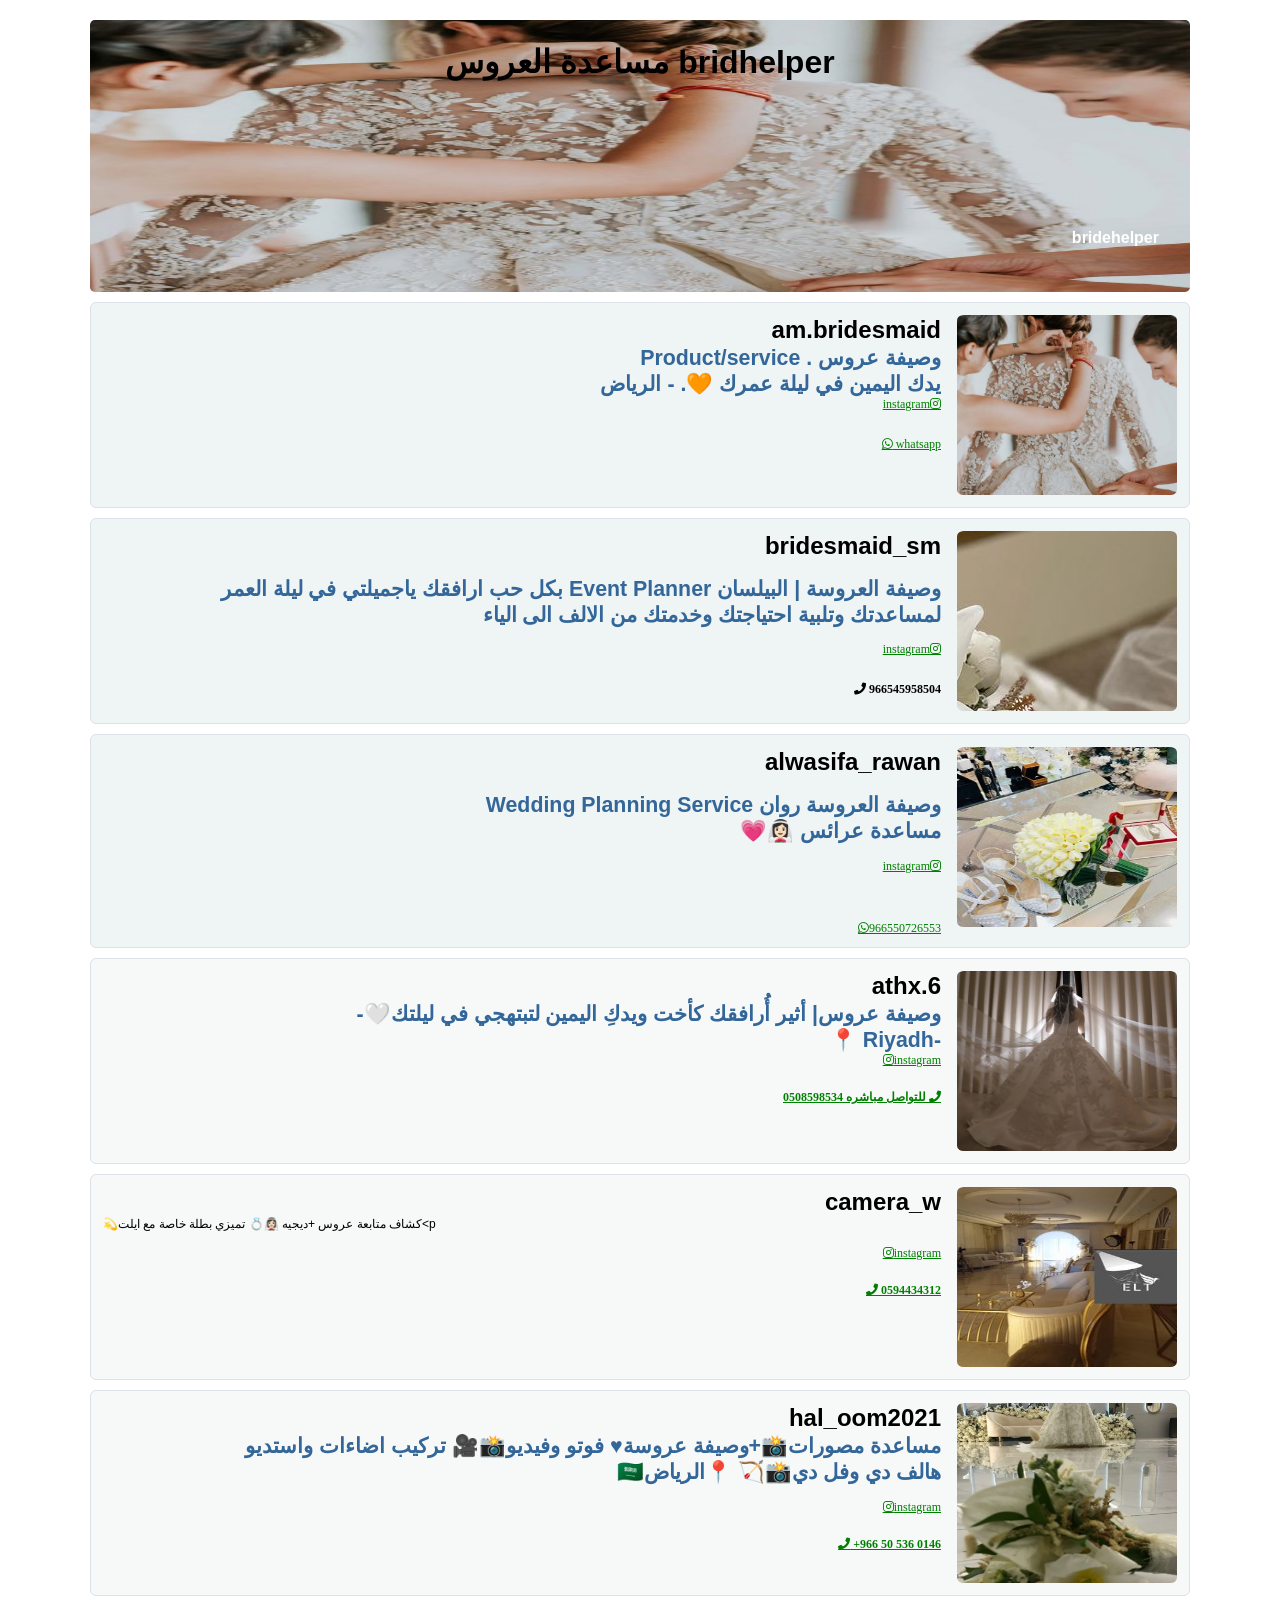
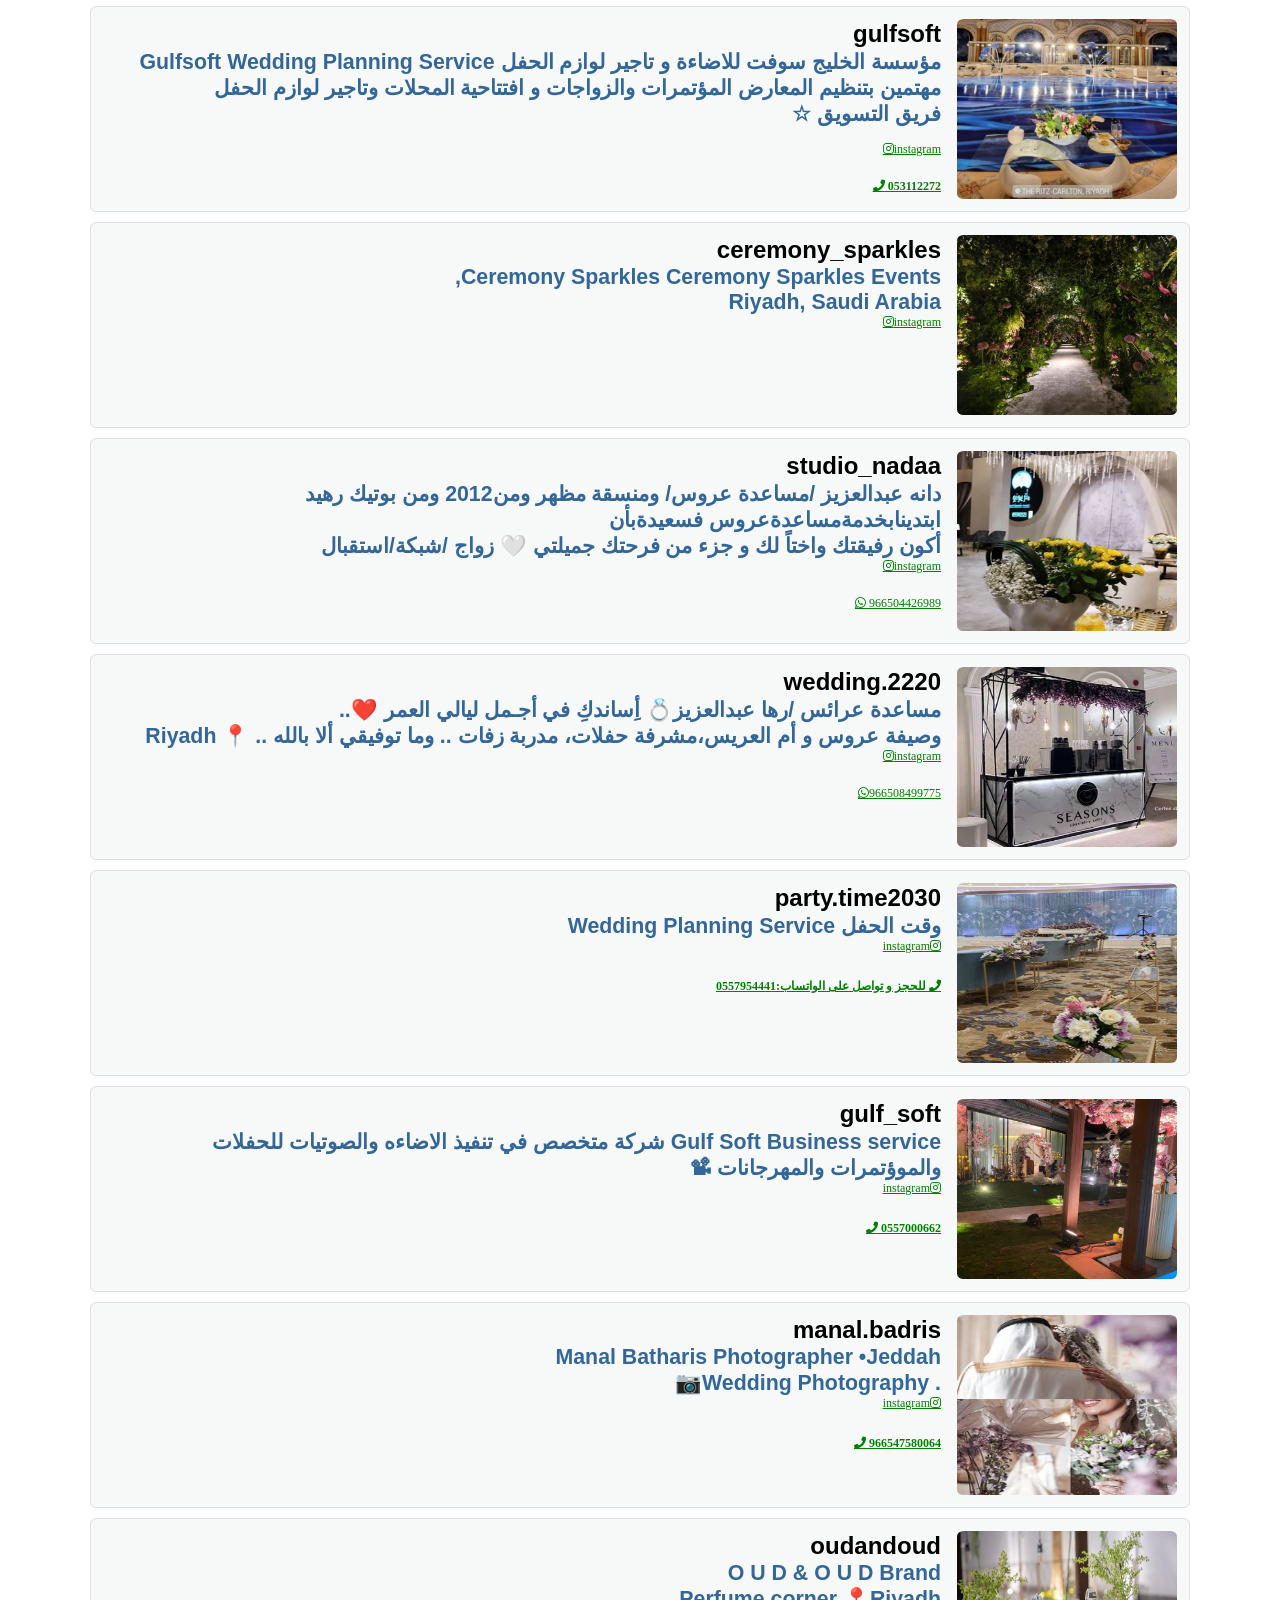
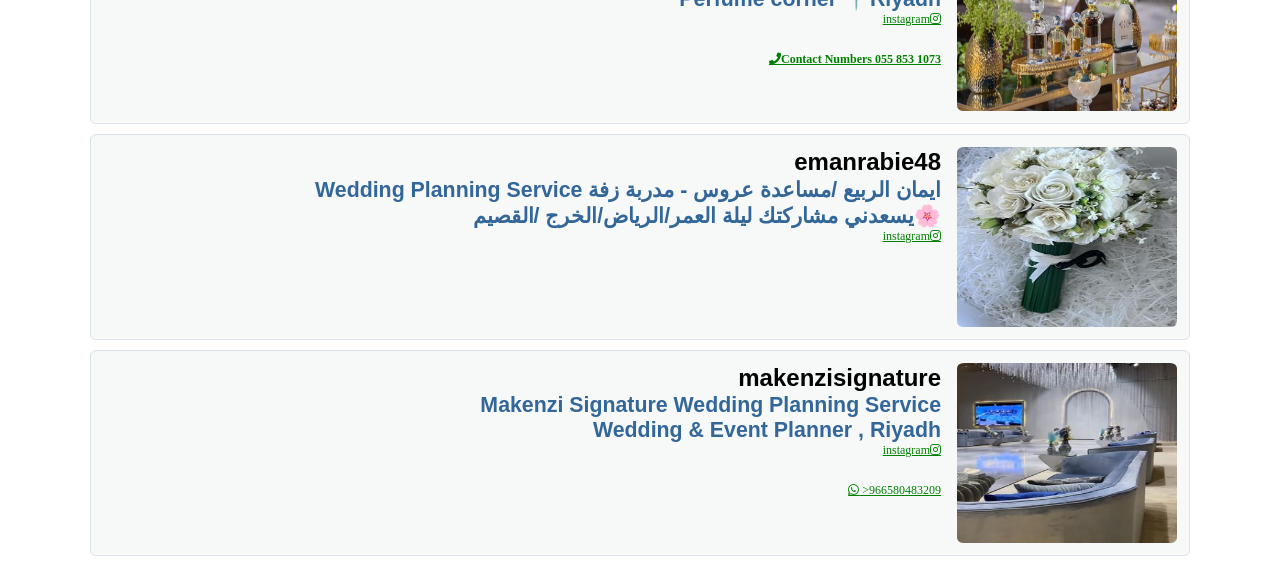
<file: bridehelper.html>
<html dir="rtl">

<head>
    <meta http-equiv="Content-Language" content="en">
    <meta name="viewport" content="width=device-width, initial-scale=1.0, maximum-scale=1.0, user-scalable=no" />
    

    <!-- font awesome cdn file link  -->
    <link rel="stylesheet" href="https://cdnjs.cloudflare.com/ajax/libs/font-awesome/5.15.1/css/all.min.css">

    <title>bridhelper</title>
    <style type="text/css">
        /* cyrillic-ext */
      

        .close-icon {
            border: 1px solid transparent;
            background-color: transparent;
            display: inline-block;
            vertical-align: middle;
            outline: 0;
            cursor: pointer;
            z-index: 12;
        }

        .close-icon:after {
            content: "X";
            display: block;
            width: 24px;
            height: 24px;
            position: absolute;
            z-index: 12;
            left: 10px;
            top: 0;
            bottom: 0;
            margin: auto;
            padding: 2px;
            border-radius: 50%;
            text-align: center;
            color: #d9ddde;
            background-color: #f7f9fa;
            font-weight: 900;
            font-size: 22px;
            cursor: pointer;
            FONT-FAMILY: 'Roboto', Arial, sans-serif;

        }


        /* .lazyload{ transform: scale(1.3);transform-origin: 50% 50%;} */
        .dp {
            background-color: #ffffff;
            cursor: pointer;
            border-radius: 6px;
            font-size: 9pt;
        }


        .hmb {
            font-weight: 700;
            color: white;
            text-align: center;
            position: absolute;
            left: 10px;
            bottom: 10px;
            float: left;
            border-radius: 5px;
            /* //background-color:#006600; */
            background-color: #008CBA;
            padding: 10px 30px 10px 30px;
            font-size: 13px;
        }

        .hirate {
            padding: 3px 6px;
            position: absolute;
            left: 0px;
            top: 0px;
            background-color: #66A400;
            font-weight: normal;
        }

        .hirate:before {
            content: "Highly Rated";
        }

        .pop {
            padding: 3px 6px;
            position: absolute;
            left: 0px;
            top: 0px;
            background-color: #CC6600;
            font-weight: normal;
        }

        .pop:before {
            content: "Popular";
        }

        #star0,
        #star05,
        #star1,
        #star15,
        #star2,
        #star3,
        #star35,
        #star4,
        #star45,
        #star5 {
            height: 15px;
            background: url(https://hotelsguidespush-airfaresflightsp.netdna-ssl.com/5star.gif)
        }

        #s0,
        #star0 {
            width: 1px
        }

        #s0,
        #s05,
        #s1,
        #s15,
        #s2,
        #s3,
        #s35,
        #s4,
        #s45,
        #s5 {
            height: 12px;
            background: url(https://hotelsguidespush-airfaresflightsp.netdna-ssl.com/5.gif)
        }

        A,
        TABLE,
        p,
        br,
        td,
        tr,
        div,
        h1,
        h2,
        h3,
        b,
        span,
        font {
            FONT-FAMILY: 'Roboto', Arial, sans-serif
        }

        H1,
        P,
        br,
        h2,
        h3 {
            MARGIN-TOP: 1;
            MARGIN-BOTTOM: 1
        }

        h1 {
            font-size: 30px;
        }

        .hideall {
            display: none
        }

        h1,
        h2,
        h3 {
            FONT-WEIGHT: BOLD;
        }

        #hotels tr,
        .button {
            cursor: pointer;
        }

        img {
            border: 0
        }

        .hn,
        .hn1,
        .hna0,
        .hna5,
        .hnb0,
        .hnb5 {
            position: relative;
            overflow-wrap: break-word;
            border: 1px solid #DCE1EA !important;
            text-align: left !important
        }

        #star5 {
            width: 71px
        }

        #star45 {
            width: 64px
        }

        #star4 {
            width: 57px
        }

        #star35 {
            width: 50px
        }

        #star3 {
            width: 43px
        }

        #star25 {
            width: 36px;
            height: 15px;
            background: url(https://hotelsguidespush-airfaresflightsp.netdna-ssl.com/5star.gif)
        }

        #star2 {
            width: 30px
        }

        #star15 {
            width: 23px
        }

        #star1 {
            width: 15px
        }

        #star05 {
            width: 7px
        }

        #s5 {
            width: 53px
        }

        #s45 {
            width: 49px
        }

        #s4 {
            width: 44px
        }

        #s35 {
            width: 39px
        }

        #s3 {
            width: 34px
        }

        #s25 {
            width: 29px;
            height: 12px;
            background: url(https://hotelsguidespush-airfaresflightsp.netdna-ssl.com/5.gif)
        }

        #s2 {
            width: 24px
        }

        #s15 {
            width: 19px
        }

        #s1 {
            width: 14px
        }

        #s05 {
            width: 9px
        }

        h2 {
            FONT-SIZE: 14pt
        }

        h3 {
            FONT-SIZE: 13pt
        }

        TABLE,
        TD,
        TR {
            font-size: 9pt;
            COLOR: #000
        }

        .rs,
        .rt {
            color: #069;
            /* //font-weight:bold */
        }

        .rt {
            font-size: 8pt
        }

        .rs {
            font-size: 10pt
        }

        .ig {
            position: relative;
            border-radius: 3%;
            float: right;
            margin-left: 16px;
            width: 220px;
            height: 180px;
            overflow: hidden;
            background-color: #F2F2F2;
        }

        .pr,
        .pr0 {
            float: left;
            align: center;
            padding: 8px 8px 8px 8px;
            border-radius: 7%;
            font-size: 16pt;
            background-color: #9DD6EE;
            font-weight: 700
        }

        .pr0 {
            color: #000
        }

        .pr {
            color: #999
        }

        .h0,
        .h5 {
            color: green;
            text-decoration: underline
        }

        .h5 {
            font-size: 12pt;
            font-weight: 700
        }

        .rc0,
        .rc6,
        .rc7,
        .rc8,
        .rc9 {
            font-size: 10pt;
            padding: 4px;
            border-radius: 7%;
        }

        .rc0,
        .rc6,
        .rc7,
        .rc8,
        .rc9 {
            color: green
        }

        .rc0 {
            background-color: #DBF0F9
        }

        .rc6 {
            background-color: #F7F9F9
        }

        .rc7 {
            background-color: #F0F7DF
        }

        .rc8 {
            background-color: #DBF0F9
        }

        .rc9 {
            background-color: #B5E0F2;
        }

        .rc0 p,
        .rc6 p,
        .rc7 p,
        .rc8 p,
        .rc9 p {
            color: #069;
            font-size: 10pt;
        }

        .hna5 p,
        .hnb5 p {
            overflow-wrap: break-word;
            font-size: 16pt;
            font-weight: 800;
            color: #369;
            text-decoration: none
        }

        .hna0,
        .hna5 {
            background-color: #EFF4F4
        }

        .hnb0,
        .hnb5 {
            background-color: #F7F9F9
        }

        .hna0 p {
            font-size: 10pt;
            font-weight: 700;
            color: #369;
            text-decoration: none
        }

        .hnb0 p {
            font-size: 10pt;
            font-weight: 700;
            color: #369;
            text-decoration: none
        }

        .hn {
            background-color: #EFF4F4
        }

        .hn1 {
            background-color: #F7F9F9
        }

        .pc {
            background-color: #9DD6EE
        }

        #hotels {
            width: 100%;
            border-spacing: 0 10px;
        }

        #hotels tr:hover td {
            background-color: #CCE9F4;
            color: #000
        }

        #hotels th,
        #hotels td {
            border-radius: 6px;
            padding: 12px;
            vertical-align: middle;
            text-align: right;
            border: 1px solid #FFF
        }

        #hotels td p {
            text-align: right;
        }


        #searchform {
            border-radius: 5px;
            margin-top: 20px;
            padding: 12px;
            background: url(images/he1.jpg);
            background-repeat: no-repeat;
            background-color: #333333;
            background-size: 100% 100%;
        }

        #h1 {
            text-shadow: 2px 2px 4px #000000;
        }

        #guides {
            width: 100%;
            padding: 8px;
            border-spacing: 10px;
        }

        #guides td {
            border-radius: 10px;
            vertical-align: bottom;
            height: 160px;
            width: 25%
        }

        .button {
            background-color: #4CAF50;
            border: none;
            color: #fff;
            padding: 10px 20px;
            text-align: center;
            text-decoration: none;
            display: inline-block;
            font-size: 16px;
            margin: 4px 2px;
            -webkit-appearance: none
        }

        A,
        A:visited {
            COLOR: green;
        }

        .button2 {
            background-color: green;
        }

        A {
            font-size: 9pt;
            TEXT-DECORATION: underline
        }

        A:hover {
            color: green;
        }

        body {
            margin-left: 0;
            margin-top: 0
        }

        @media only screen and (max-width:805px) {
            .hmb {

                display: none;
                position: static;
                padding: 5px 10px 5px 10px;
                font-size: 12px;
            }
        }

        @media only screen and (max-width:805px) {
            .hidemobile {
                display: none
            }
        }

        @media only screen and (max-width:570px) {
            .td {
                border: none;
                position: relative;
                padding: 4
            }

            h1 {
                FONT-SIZE: 14pt
            }

            .hidemobilesmall {
                display: none
            }
        
        /* a{
            width: 10%;
        } */

    }

        .sticky {
            position: fixed;
            top: 0;
        }

        /* MOBILE ENABLED */
        @media only screen and (max-width: 805px) {
            #hotels {
                border-spacing: 0px;
            }

            #hotels th,
            #hotels td {
                padding: 9px;
            }

            #searchform {
                border-radius: 0px;
                margin-top: 0px;
                padding: 3px;
            }

            .xr {
                display: none;
            }

            h1 {
                font-size: 18px;
            }

            .hna5 p,
            .hnb5 p {
                font-size: 13pt
            }
           
            .ig {
                margin-left: 10px;
                width: 105px;
                min-height: 110px;
                max-height: 155px;
            }

            .pr,
            .pr0 {
                font-size: 13pt;
            }
        }

        .hmb {

            background-color: green;
        }
    </style>

    <script>(function (w, d, s, l, i) {
            w[l] = w[l] || []; w[l].push({
                'gtm.start':
                    new Date().getTime(), event: 'gtm.js'
            }); var f = d.getElementsByTagName(s)[0],
                j = d.createElement(s), dl = l != 'dataLayer' ? '&l=' + l : ''; j.async = true; j.src =
                    'https://www.googletagmanager.com/gtm.js?id=' + i + dl; f.parentNode.insertBefore(j, f);
        })(window, document, 'script', 'dataLayer', 'GTM-W7V3M2T');</script>


    <script async src="https://www.googletagmanager.com/gtag/js?id=AW-1066495925"></script>
    <script>
        window.dataLayer = window.dataLayer || [];
        function gtag() { dataLayer.push(arguments); }
        gtag('js', new Date());
        gtag('config', 'AW-1066495925');
    </script>
    <script>
        gtag('event', 'page_view', {
            'send_to': 'AW-1066495925',
            'travel_destid': 'ufi900040280'
        });
    </script>
    <meta name="robots" content="noindex" />
    <script type="text/javascript">
        var currencycode = "USD";
        function owd(e, n) { if (e = (e = e.toLowerCase()).replace(/\s+/g, ""), window.open("?redirect=1&website=" + encodeURIComponent(n) + "&finallabel=" + encodeURIComponent(e) + "-lhg&currency=" + currencycode + "&fr=&checkin=" + document.getElementById("datevalue1").value + "&checkout=" + document.getElementById("datevalue2").value, "_blank"), !o) var o = window.event; o.cancelBubble = !0, o.stopPropagation && o.stopPropagation() }

        function ow(e, db) {
            db = 0;
            if (window.open("/?redirect=" + e + "&finallabel=lhg&currency=" + currencycode + "&db=" + db + "&fr=&checkin=" + document.getElementById("datevalue1").value + "&checkout=" + document.getElementById("datevalue2").value, "_blank"), !n) var n = window.event; n.cancelBubble = !0, n.stopPropagation && n.stopPropagation()

        };
    </script>
    <script type="text/javascript">
        function togglediv(e) { var l = document.getElementById(e); "none" !== l.style.display ? l.style.display = "none" : l.style.display = "block" };
        function loadpage(p) {
            $("#countryselect").load(p, function (responseTxt, statusTxt, xhr) { });
        }


       


    </script>
</head>

<style>
    .ig{
        display: flex;
    }
    
</style>

<body topmargin="0" leftmargin="0" rightmargin="0" bottommargin="0">

    <noscript><iframe src="https://www.googletagmanager.com/ns.html?id=GTM-W7V3M2T" height="0" width="0"
            style="display:none;visibility:hidden"></iframe></noscript>

    

    <div id="countryselect" style="z-index: 9999; border:2px solid #DBF0F9;
         padding:11px; position: absolute; background-color:#FFFFFF;
          layer-background-color:#FFFFFF; right: 0px;
           top:-5px; max-width:300px; width:100%; display: none">
    </div>
    <div align="center" id="searchmain">
        <table style="width: 100%; max-width: 1100px; border-collapse:collapse" cellpadding="0">
            <tr>
                <td valign="top">
                    <form method="GET" action="default_copy(1).asp?datesearch=true" id="hotelform">
                        <div id="searchform">
                            <table border="0" width="100%" cellpadding="10" cellspacing="0" bordercolor="#D5D9E1">
                                <tr class="zhidemobile">
                                    <td>
                                        <h1 class="heading" 
                                        style="text-align: center; font-size: 2rem;">
                                            <span>brid</span>helper <span>مساعدة
                                            العروس</span></h1>
                                            <br><br><br><br><br>
                                        <p>
                                            <font color="#FFFFFF" id="h1"><b></b></font>
                                        </p>
                                        <p>&nbsp;</p>
                                    </td>
                                </tr>
                                <tr id="scherror" style="display: none;">
                                    <td bordercolor="#336699" bgcolor="#FFCC00">Please select check-in and check-out
                                        date.</td>
                                </tr>
                                <tr>
                                    <td>
                                        <table border="0" width="100%" cellspacing="4" bordercolor="#336699"
                                            cellpadding="5">
                                            <tr style="position: relative">
                                               
                                            </tr>
                                        </table>
                                        <table border="0" width="100%" cellspacing="4" cellpadding="5"
                                            bordercolor="#336699" id="datetable">
                                            <tr>
                                               
                                            </tr>
                                            <tr>
                                                <td>&nbsp;</td>
                                                <td>&nbsp;</td>
                                            </tr>
                                            <tr class="hidemobile">
                                                <td width="100%" colspan="2">
                                                    <b style="font-family: 'Roboto',Arial,sans-serif">
                                                        <font size="3" style="font-family: 'Roboto',Arial,sans-serif; "
                                                            color="#FFFFFF">
                                                            bridehelper
                                                        </font><br><br>
                                                    </b>
                                                    <!-- <p>
                                                        <font color="#FFFFFF"></font>
                                                    <p align="right">&nbsp;
                                                </td> -->
                                            </tr>
                                        </table>
                                    </td>
                                <tr id="updater" style="display:none;">
                                   
                                    </td>
                                </tr>
                            </table>
                        </div>
                        <div id="table-container" style="width: 100%;">
                            <table id="hotels">
                                <thead>
                                  
            </tr>
            </thead>
            <tr >
                <td class=hna5>
                    <!-- <div id="b418602" class=pr d="2050*" curprice="99999"></div> -->
                    <div class=ig>
                        <!---ok--> 
                        <!-- <a href="فندق فورسيزونز.html"> -->
                            <img src="images/he1.jpg" alt="" style="width: 100%;">
                    </div>

                    <h3 style="font-size: 1.5rem; text-align: initial;"
                     class="title"   >am.bridesmaid</h3>
                     <p>
                        وصيفة عروس .
                        Product/service<br>
                        يدك اليمين في ليلة عمرك 🧡.
                        - الرياض
                    </p>
                        
                    <a href="https://www.instagram.com/am.bridesmaid/" class="fab fa-instagram"
                        style="width: 10%; text-align: initial;  display: flex;">instagram</a><br><br>

                        <a href="https://api.whatsapp.com/message/BUM77CMGJ52ZJ1?autoload=1&app_absent=0"
                        class="fab fa-whatsapp"style="text-align: initial; display: block; "> whatsapp</a>

                       

                    <p>
                       
                </td>
            </tr>
            <!------------------------------------------------------------------------------------------>
            <td class=hna5>
                <!-- <div id="b418602" class=pr d="2050*" curprice="99999"></div> -->
                <div class=ig   >
                    <div class="card">
                        <img src="images/he2.jpg" alt="">
                        <div class="content">
                            <h3 class="title">kayan__hassan</h3>
                            <p>وصيفة العروس👰🏻| كيان الحسّن
                                وصيفة ومساعدة العروسّ في أجمل ليلة لها🤍<br>
                                تدريب عرايسّ واستشاره وتنسيق🏅
                                نعمل على راحة العروس وخدمتها من الألف الى الياء🤩</p>
                            <a href="https://www.instagram.com/kayan__hassan/" class="fab fa-instagram"
                                style="width: 10%; ">instagram</a><br><br>
        
                            <!-- <a href="0500625386" class="fas fa-phone">0500625386</a> -->
                            <i class="fas fa-phone">
                                966544413735</i>
                            </i>
        
                        </div>
                    </div>
        
                    <!---ok--> 
                    <!-- <a href="فندق فورسيزونز.html"> -->
                        <img src="images/he3.jpg" alt=""style="width: 100%;">
                </div>

                <h3 style="font-size: 1.5rem; 
                
                text-align: initial;" class="title"   >bridesmaid_sm</h3><br>
               <p>
                وصيفة العروسة | البيلسان
                Event Planner
                بكل حب ارافقك ياجميلتي في ليلة العمر <br>
                 لمساعدتك وتلبية احتياجتك
                 وخدمتك من الالف الى الياء
            </p><br> 
                <a href="https://www.instagram.com/bridesmaid_sm/" class="fab fa-instagram"
                    style="width: 10%; text-align: initial; 
                     display: flex;">instagram</a><br><br>

                <!-- <a href="0500625386" class="fas fa-phone">0500625386</a> -->
                <i class="fas fa-phone"  
                 style="text-align: initial; display: block; ">
                 966545958504
                </i>

                <p>
                   
            </td>
        </tr>
        <!--------------------------------------------------------------------------------------------------->
            <tr >
                <td class=hna5>
                    <!-- <div id="b351478" class=pr d="999*" curprice="99999">192</div> -->
                    <div class=ig>
                        <!-- <a href="فندق ريتز كارلتون الرياض.html"> -->
                            <!-------ok-->   
                            <img src="images/he4.jpg"style="width: 100%;" 
                            alt="">
                    </div>
                    <h3 class="title"
                     style="font-size: 1.5rem;
                      text-align: initial;" >alwasifa_rawan

                    </h3><br>
                    <p>وصيفة العروسة روان
                        Wedding Planning Service<br>
                        مساعدة عرائس 👰🏻‍♀️💗
                    </p><br>
                    <p>
                        <a href="https://www.instagram.com/alwasifa_rawan/" 
                        class="fab fa-instagram"
                        style="width: 10%; text-align: initial; 
                        display: flex; ">instagram</a><br><br>

<a href="https://api.whatsapp.com/send/?phone=966550726553&text&type=phone_number&app_absent=0"
class="fab fa-whatsapp"  style="text-align: initial; display: block; ">966550726553</a>

                
                        
                        
                    </a>
                   
                      </div>
                </td>
            </tr>
            <!---------------------------------------------------->
            <tr >
                <td class=hnb5>
                    <!-- <div id="b881903" class=pr d="1148*" curprice="99999">192</div> -->
                    <div class=ig>

                        <!-- <a href="فندق برج رافال كمبنسكي.html"> -->
                            <!-------ok-->  
                               <img src="images/he5.jpg" alt=""style="width: 100%;">
                    </div>
                    <h3 class="title"
                     style="font-size: 1.5rem; 
                     text-align: initial;"  >athx.6

                    </h3>
                    <p>وصيفة عروس| أثير
                        أُرافقك كأخت ويدكِ اليمين لتبتهجي في ليلتك🤍-<br>
                        -Riyadh 📍
                    </p>
                    
                    <p>
                        <a href="https://www.instagram.com/athx.6/" class="fab fa-instagram"
                        style="width: 10%;  text-align: initial; ">instagram</a><br><br>

                   
                    <a class="fas fa-phone" style="text-align: initial; display: block; " >
                        للتواصل مباشره 
                        0508598534</i></a>
                </div>
                </td>
            </tr>

            <!------------------------------------------------------------------->
            <tr >
                <td class=hnb5>
                    <!-- <div id="b881903" class=pr d="1148*" curprice="99999">192</div> -->
                    <div class=ig>

                        <!-- <a href="فندق برج رافال كمبنسكي.html"> -->
                            <!-------ok-->  
                               <img src="images/he6.jpg" alt=""style="width: 100%;">
                    </div>
                    <h3 class="title" style="font-size: 1.5rem;
                     text-align: initial;"  >camera_w 

                    </h3>
                    p>كشاف متابعة عروس +ديجيه 👰🏻‍♀️💍
                        تميزي بطلة خاصة مع ايلت💫

                    </p>
                    <br>
                    <p>
                        <a href="https://www.instagram.com/elt__bride/" class="fab fa-instagram"
                        style="width: 10%;  text-align: initial;">instagram</a><br><br>

                   

                    <a class="fas fa-phone" style="text-align: initial; display: block; " >
                        0594434312</i></a>
                </div>
                </td>
            </tr>
            
            <!----------------------------------------------------->
            <tr >
                <td class=hnb5>
                    <!-- <div id="b881903" class=pr d="1148*" curprice="99999">192</div> -->
                    <div class=ig>

                        <!-- <a href="فندق برج رافال كمبنسكي.html"> -->
                            <!-------ok-->  
                            <img src="images/he7.jpg" alt=""style="width: 100%;">

                    </div>
                    <h3 class="title" style="font-size: 1.5rem;
                     text-align: initial;"  >hal_oom2021

                    </h3>
                    <p>مساعدة مصورات📸+وصيفة عروسة♥️
                        فوتو وفيديو📸🎥
                        تركيب اضاءات واستديو <br>
                        هالف دي وفل دي📸🏹
                        📍الرياض🇸🇦
                    </p><br>
                    <p>
                        <a href="https://www.instagram.com/hal_oom2021/" class="fab fa-instagram"
                        style="width: 10%;  text-align: initial; ">instagram</a><br><br>

                    <!-- <a href="0500625386" class="fas fa-phone">0500625386</a> -->

                    <a class="fas fa-phone" 
                    style="text-align: initial; display: block; " >

                    +966 50 536 0146</i></a>
                </div>
                </td>
            </tr>
            <!------------------------------------------------------------------------------->
            <tr >
                <td class=hnb5>
                    <!-- <div id="b881903" class=pr d="1148*" curprice="99999">192</div> -->
                    <div class=ig>

                        <!-- <a href="فندق برج رافال كمبنسكي.html"> -->
                            <!-------ok-->  
                               <img src="images/he8.jpg" alt=""style="width: 100%;">
                    </div>
                    <h3 class="title" style="font-size: 1.5rem;
                     text-align: initial;"  >gulfsoft

                    </h3>
                    <p>
                        مؤسسة الخليج سوفت للاضاءة و تاجير لوازم الحفل Gulfsoft
                        Wedding Planning Service<br>
                        مهتمين بتنظيم المعارض المؤتمرات 
                        والزواجات و افتتاحية المحلات
                        وتاجير لوازم الحفل <br>
                        فريق التسويق ☆
                    </p>
                    <br>
                    <p>
                        <a href="https://www.instagram.com/gulfsoft/" class="fab fa-instagram"
                        style="width: 10%;  text-align: initial;">instagram</a><br><br>

                    <!-- <a href="0500625386" class="fas fa-phone">0500625386</a> -->

                    <a class="fas fa-phone" style="text-align: initial;
                     display: block; " >
                     053112272</a>
                </div>
                </td>
            </tr>
            <!----------------------------------------------------------->
            <tr >
                <td class=hnb5>
                    <!-- <div id="b881903" class=pr d="1148*" curprice="99999">192</div> -->
                    <div class=ig>

                        <!-- <a href="فندق برج رافال كمبنسكي.html"> -->
                            <!-------ok-->  
                               <img src="images/he9.jpg" alt=""style="width: 100%;">
                    </div>
                    <h3 class="title" style="font-size: 1.5rem;
                     text-align: initial;"  >ceremony_sparkles 

                    </h3>
                    <p>Ceremony Sparkles
                        Ceremony Sparkles Events,<br>
                         Riyadh, Saudi Arabia
                    </p>
                   
                    <p>
                        <a href="https://www.instagram.com/ceremony_sparkles/" class="fab fa-instagram"
                        style="width: 10%;  text-align: initial;">instagram</a><br><br>

                   
                </div>
                </td>
            </tr>
            <!------------------------------------------------------------------------->
            <tr >
                <td class=hnb5>
                    <!-- <div id="b881903" class=pr d="1148*" curprice="99999">192</div> -->
                    <div class=ig>

                        <!-- <a href="فندق برج رافال كمبنسكي.html"> -->
                            <!-------ok-->  
                               <img src="images/he10.jpg" alt=""style="width: 100%;">
                    </div>
                    <h3 class="title" style="font-size: 1.5rem;
                     text-align: initial;"  >studio_nadaa

                    </h3>
                    <p>
                        دانه عبدالعزيز /مساعدة عروس/ ومنسقة مظهر
                        ومن2012 ومن بوتيك رهيد
                         ابتدينابخدمةمساعدةعروس فسعيدةبأن <br>
                        أكون رفيقتك واختاً لك و جزء من فرحتك جميلتي 🤍 زواج /شبكة/استقبال
                    </p>
                    <p>
                        <a href="https://www.instagram.com/danah.1986/" class="fab fa-instagram"
                        style="width: 10%;  text-align: initial; ">instagram</a><br><br>

                    <!-- <a href="0500625386" class="fas fa-phone">0500625386</a> -->

                    <a href="https://iwtsp.com/966504426989" class="fab fa-whatsapp" style="text-align: initial;
                     display: block; " >
                     966504426989</a>
                </div>
                </td>
            </tr>
            <!------------------------------------------------------------------------------>
            <tr >
                <td class=hnb5>
                    <!-- <div id="b881903" class=pr d="1148*" curprice="99999">192</div> -->
                    <div class=ig>

                        <!-- <a href="فندق برج رافال كمبنسكي.html"> -->
                            <!-------ok-->  
                               <img src="images/he11.jpg" alt=""style="width: 100%;">
                    </div>
                    <h3 class="title" style="font-size: 1.5rem;
                     text-align: initial;"  >wedding.2220

                    </h3>
                    <p>مساعدة عرائس /رها عبدالعزيز💍
                        أِساندكِ في أجـمل ليالي العمر ❤️..<br>
                        وصيفة عروس و أم العريس،مشرفة حفلات، مدربة زفات ..
                        وما توفيقي ألا بالله ..
                        📍 Riyadh</p>
                    <p>
                        <a href="https://www.instagram.com/wedding.2220/" class="fab fa-instagram"
                        style="width:10%;  text-align: initial;">instagram</a><br><br>

                    <!-- <a href="0500625386" class="fas fa-phone">0500625386</a> -->
 
                    <a href="https://iwtsp.com/966508499775" class="fab fa-whatsapp"
                    style="text-align: initial;
                    display: block; ">966508499775</a><br>

                  
                </div>
                </td>
            </tr>

    <!---------------------------------------------------------------------------->
    <tr >
        <td class=hnb5>
            <!-- <div id="b881903" class=pr d="1148*" curprice="99999">192</div> -->
            <div class=ig>
                    <!-------ok-->  
                       <img src="images/he12.jpg" alt="" style="width: 100%;">
            </div>
            <h3 class="title" style="font-size: 1.5rem;
             text-align: initial;"  >party.time2030

            </h3>
            <p>وقت الحفل
                Wedding Planning Service
            </p>
                <a href="https://www.instagram.com/party.time2030/" class="fab fa-instagram"
                style="width: 10%;  text-align: initial;display: flex; ">  instagram</a><br><br>

            <!-- <a href="0500625386" class="fas fa-phone">0500625386</a> -->

            <a class="fas fa-phone" style="text-align: initial;
             display: block; " >
            للحجز و تواصل على الواتساب:0557954441</a>
        </div>
        </td>
    </tr>
    <!----------------------------------------------------------------------->
    <tr >
        <td class=hnb5>
            <!-- <div id="b881903" class=pr d="1148*" curprice="99999">192</div> -->
            <div class=ig>
                    <!-------ok-->  
                       <img src="images/he13.jpg" alt="" style="width: 100%;">
            </div>
            <h3 class="title" style="font-size: 1.5rem;
             text-align: initial;"  >gulf_soft

            </h3>
            <p>
                Gulf Soft
                Business service
                شركة متخصص في تنفيذ الاضاءه والصوتيات للحفلات <br>
                 والموؤتمرات والمهرجانات 📽
            </p>
                <a href="https://www.instagram.com/gulf_soft/"  class="fab fa-instagram"
                style="width: 10%;  text-align: initial; display: flex;">    instagram</a><br><br>

            <!-- <a href="0500625386" class="fas fa-phone">0500625386</a> -->

            <a class="fas fa-phone" style="text-align: initial;
             display: block; " >
           0557000662</a>
        </div>
        </td>
    </tr>
    <!---------------------------------------------------------------------->
    <tr >
        <td class=hnb5>
            <!-- <div id="b881903" class=pr d="1148*" curprice="99999">192</div> -->
            <div class=ig>
                    <!-------ok-->  
                       <img src="images/he14.jpg" alt="" style="width: 100%;">
            </div>
            <h3 class="title" style="font-size: 1.5rem;
             text-align: initial;"  >manal.badris

            </h3>
            <p>
                Manal Batharis
                Photographer
                •Jeddah<br>
                . Wedding Photography📷
                
            </p>
                <a href="https://www.instagram.com/manal.badris/"  class="fab fa-instagram"
                style="width: 10%;  text-align: initial;display: flex; ">  instagram</a><br><br>

            <!-- <a href="0500625386" class="fas fa-phone">0500625386</a> -->

            <a class="fas fa-phone" style="text-align: initial;
             display: block; " >
         966547580064</a>
        </div>
        </td>
    </tr>
    <!--------------------------------------------------------------------->


   
    <tr >
        <td class=hnb5>
            <!-- <div id="b881903" class=pr d="1148*" curprice="99999">192</div> -->
            <div class=ig>
                    <!-------ok-->  
                       <img src="images/he15.jpg" alt="" style="width: 100%;">
            </div>
            <h3 class="title" style="font-size: 1.5rem;
             text-align: initial;"  >oudandoud

            </h3>
            <p>O U D & O U D
                Brand<br>
                Perfume corner
                📍Riyadh
            </p>
                <a href="https://www.instagram.com/oudandoud/"  class="fab fa-instagram"
                style="width: 10%;  text-align: initial; display: flex;">  instagram</a><br><br>

            <!-- <a href="0500625386" class="fas fa-phone">0500625386</a> -->

            <a class="fas fa-phone" style="text-align: initial;
             display: block; " >Contact Numbers
                        055 853 1073</a>
        </div>
        </td>
    </tr>
    <!----------------------------------------------------------------------->
    <tr >
        <td class=hnb5>
            <!-- <div id="b881903" class=pr d="1148*" curprice="99999">192</div> -->
            <div class=ig>
                    <!-------ok-->  
                       <img src="images/he16.jpg" alt="" style="width: 100%;">
            </div>
            <h3 class="title" style="font-size: 1.5rem;
             text-align: initial;"  >emanrabie48

            </h3>
            <p>ايمان الربيع /مساعدة عروس - مدربة زفة
                Wedding Planning Service<br>
                🌸يسعدني مشاركتك ليلة العمر/الرياض/الخرج /القصيم </p>
                <a href="https://www.instagram.com/emanrabie48/"  class="fab fa-instagram"
                style="width: 10%;  text-align: initial;display: flex; ">  instagram</a><br><br>

           
        </div>
        </td>
    </tr>
    <!-------------------------------------------------------------------------------->
    <tr >
        <td class=hnb5>
            <!-- <div id="b881903" class=pr d="1148*" curprice="99999">192</div> -->
            <div class=ig>
                    <!-------ok-->  
                       <img src="images/he18.jpg" alt="" style="width: 100%;" >
            </div>
            <h3 class="title" style="font-size: 1.5rem;
             text-align: initial;"  >makenzisignature

            </h3>
            <p>Makenzi Signature
                Wedding Planning Service<br>
                Wedding & Event Planner , Riyadh
            </p>
                <a href="https://www.instagram.com/makenzisignature/" class="fab fa-instagram"
                style="width: 10%;  text-align: initial; display: flex;">  instagram</a><br><br>

                <a href="https://iwtsp.com/966580483209"
                 class="fab fa-whatsapp" style="text-align: initial;
                 display: block; ">
                >966580483209</a><br>

           
        </div>
        </td>
    </tr>
    <!---------------------------------------------------------->
   
    <!-----------------------------------------------6---------------------------->

  

</body>

</html>
</file>
